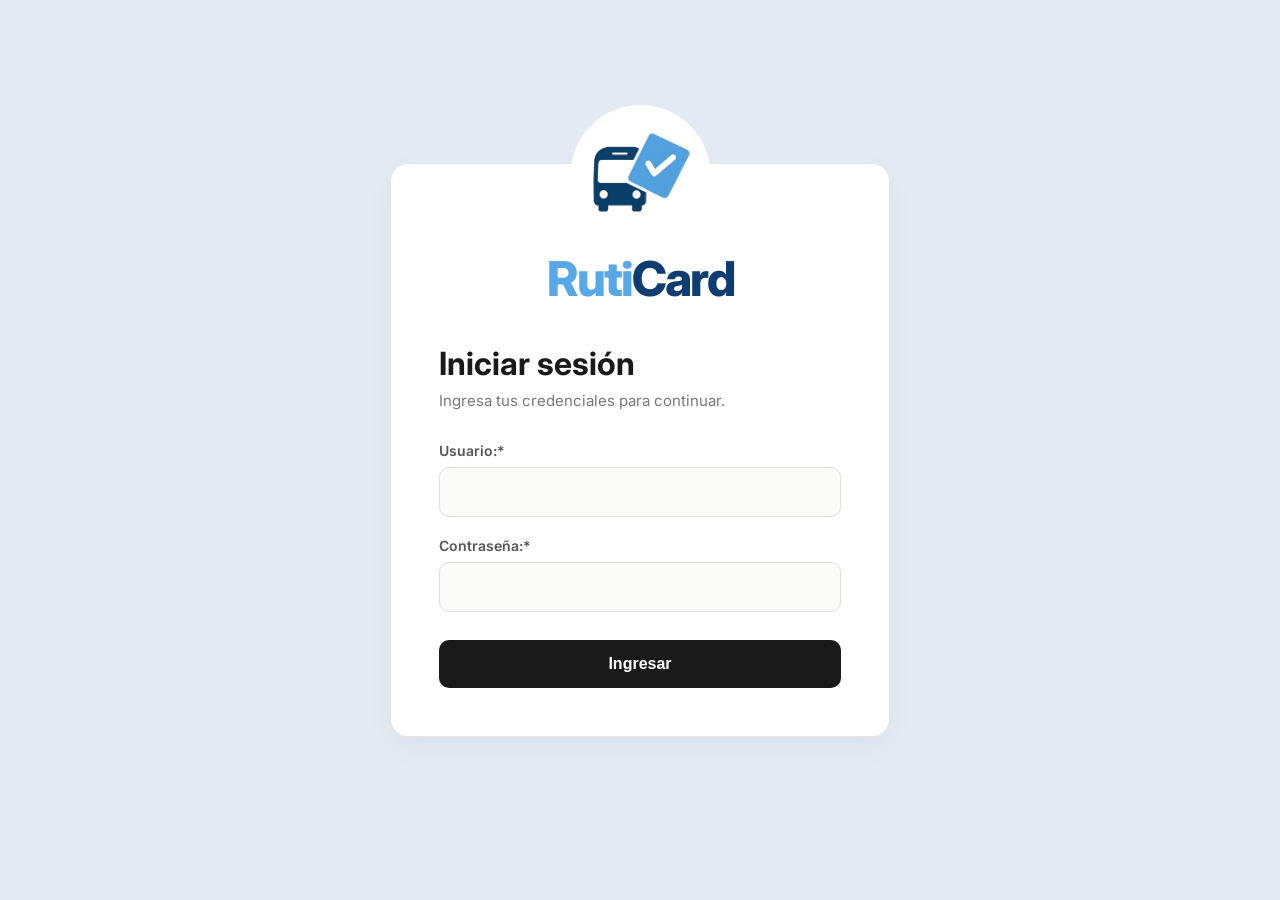
<file: index.html>
<!DOCTYPE html>
<html lang="es">
<head>
<meta charset="UTF-8">
<meta name="viewport" content="width=device-width, initial-scale=1">
<title>RutiCard — Iniciar sesión</title>

<link href="https://fonts.googleapis.com/css2?family=Inter:wght@400;500;600;700;800&display=swap" rel="stylesheet">

<style>
*,
*::before,
*::after{
    box-sizing:border-box;
    margin:0;
    padding:0;
}

body{
    font-family:'Inter',sans-serif;
    background:#87acd33d;
    min-height:100vh;
    display:flex;
    justify-content:center;
    align-items:center;
    padding:30px;
    color:#1a1a1a;
}

/* TARJETA */
.card{
    position:relative;
    width:100%;
    max-width:500px;
    background:#fff;
    border:1px solid #e5e5e3;
    border-radius:18px;
    padding:180px 48px 48px;
    box-shadow:0 10px 30px rgba(0,0,0,.04);
}

/* LOGO */
.logo-wrap{
    position:absolute;
    top:0;
    left:50%;
    transform:translate(-50%,-50%);
    z-index:10;

    display:flex;
    flex-direction:column;
    align-items:center;
}

.logo-img{
    width:140px;
    height:140px;
    object-fit:contain;
    background:#fff;
    border-radius:50%;
    padding:8px;
    margin-top:80px;
}

/* TEXTO RUTICARD */
.logo-title{
    margin-top:10px;
    font-size:48px;
    font-weight:800;
    line-height:1;
    letter-spacing:-2px;
    white-space:nowrap;
}

.ruti{
    color:#56A8E8;
}

.card-text{
    color:#0D3D73;
}

/* TITULOS */
h1{
    font-size:32px;
    font-weight:700;
    margin-bottom:8px;
}

.sub{
    font-size:15px;
    color:#777;
    margin-bottom:32px;
}

/* CAMPOS */
.field{
    margin-bottom:20px;
}

label{
    display:block;
    margin-bottom:8px;
    font-size:14px;
    font-weight:600;
    color:#555;
}

input{
    width:100%;
    padding:14px 16px;
    border:1px solid #dddddb;
    border-radius:10px;
    background:#fafaf9;
    font-size:16px;
    font-family:'Inter',sans-serif;
    transition:.2s;
}

input:focus{
    outline:none;
    border-color:#1a1a1a;
    background:#fff;
    box-shadow:0 0 0 3px rgba(26,26,26,.08);
}

input::placeholder{
    color:#b6b6b6;
}

/* BOTON */
button{
    width:100%;
    padding:15px;
    margin-top:8px;
    border:none;
    border-radius:10px;
    background:#1a1a1a;
    color:#fff;
    font-size:16px;
    font-weight:600;
    cursor:pointer;
    transition:.2s;
}

button:hover{
    background:#333;
}

button:active{
    transform:scale(.98);
}

/* ERROR */
.error{
    display:none;
    margin-top:15px;
    padding:12px;
    border-radius:8px;
    background:#fff5f5;
    border:1px solid #ffd5d5;
    color:#c0392b;
    font-size:14px;
}

/* RESPONSIVE */
@media (max-width:600px){

    .card{
        padding:150px 24px 24px;
    }

    .logo-img{
        width:110px;
        height:110px;
    }

    .logo-title{
        font-size:36px;
    }

    h1{
        font-size:28px;
    }
}
</style>
</head>

<body>

<div class="card">

    <div class="logo-wrap">
        <img src="img/logo.jpg" alt="RutiCard" class="logo-img">

        <div class="logo-title">
            <span class="ruti">Ruti</span><span class="card-text">Card</span>
        </div>
    </div>

    <h1>Iniciar sesión</h1>
    <p class="sub">Ingresa tus credenciales para continuar.</p>

    <div class="field">
        <label for="usuario">Usuario:*</label>
        <input
            id="usuario"
            type="text"
            autocomplete="off">
    </div>

    <div class="field">
        <label for="password">Contraseña:*</label>
        <input
            id="password"
            type="password"
            onkeydown="if(event.key==='Enter') login()">
    </div>

    <button onclick="login()">Ingresar</button>

    <div class="error" id="errorMsg">
        ⚠ Usuario o contraseña incorrectos.
    </div>

</div>

<script src="app.js"></script>

<script>
window.alert = function () {
    document.getElementById('errorMsg').style.display = 'block';
};
</script>

</body>
</html>
</file>
